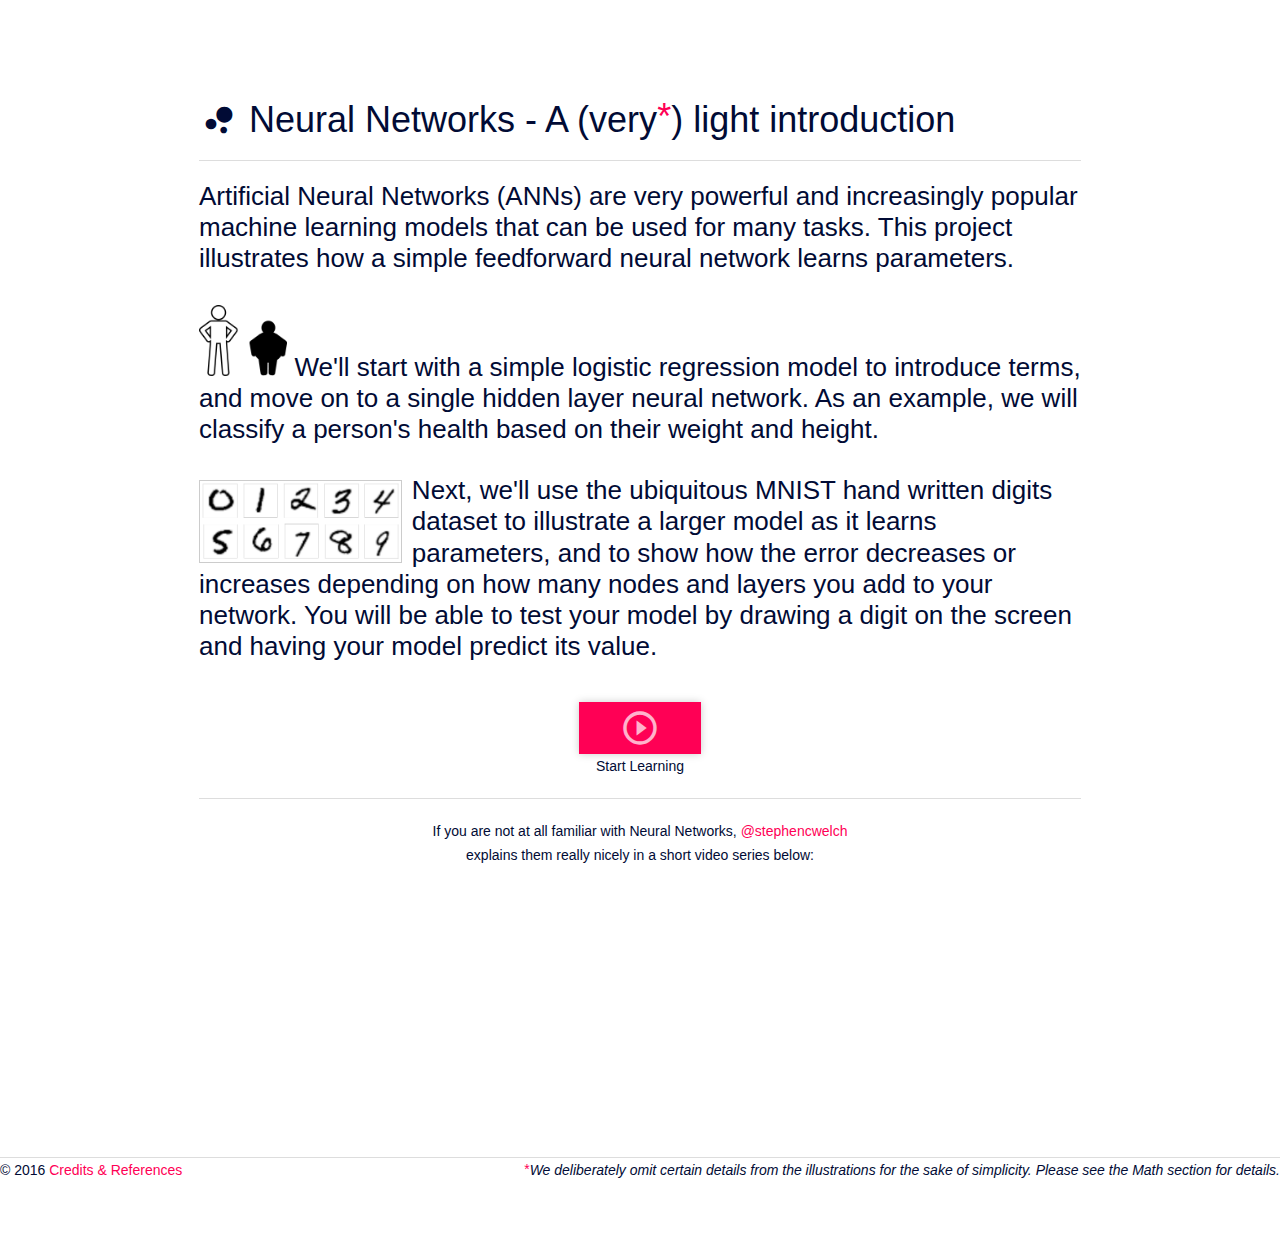
<file: index.html>
<!DOCTYPE html>
<html lang="en">
<head>
  <meta charset="UTF-8">
  <title>Neural Networks - A (very) light introduction</title>
  <link rel="shortcut icon" href="favicon.ico" type="image/vnd.microsoft.icon">
  <link href="https://fonts.googleapis.com/icon?family=Material+Icons"
      rel="stylesheet">
  <link rel="stylesheet" href="bower_components/bootstrap/dist/css/bootstrap.css">
  <link rel="stylesheet" href="css/style.css">
</head>
<body>

<header>
  <div class="">
    <!-- Nav tabs -->
    <ul class="nav nav-tabs" role="tablist">
      <li role="presentation" class="page active"><a href="#home" aria-controls="home" role="tab" data-toggle="tab">
        <span class="glyphicon glyphicon-home" aria-hidden="true"></span></a></li>
      <li role="presentation" class="page"><a href="#learn" aria-controls="learn" role="tab" data-toggle="tab">Learn</a></li>
      <li role="presentation" class="page"><a href="#play" aria-controls="play" role="tab" data-toggle="tab">Play</a></li>
      <li role="presentation" class="page"><a href="#glossary" aria-controls="glossary" role="tab" data-toggle="tab">Glossary</a></li>
      <li role="presentation" class="page"><a href="#math" aria-controls="math" role="tab" data-toggle="tab">Math</a></li>
    </ul>

    <!-- Tab panes -->
    <div class="tab-content">
      <div role="tabpanel" class="tab-pane" id="learn"></div>
      <div role="tabpanel" class="tab-pane" id="play"></div>
      <div role="tabpanel" class="tab-pane" id="glossary"></div>
      <div role="tabpanel" class="tab-pane" id="math"></div>
    </div>

  </div>
  

</header>

<main>

  <div id="content">


  </div>
  <footer>
    <p class="page">
      <span class="pull-left">&copy; 2016 <a  href="#credits">Credits &amp; References</a></span>
      <span class="pull-right"><sup class="sup">*</sup><em>We deliberately omit certain details from the illustrations for the sake of simplicity. Please see the Math section for details.</em></span>
    </p>
  </footer>

</main>
<script src="https://code.jquery.com/jquery-2.1.1.js"></script>
<script src="bower_components/bootstrap/dist/js/bootstrap.min.js"></script>
<script src="bower_components/bootstrap/js/tab.js"></script>



<script type="text/x-mathjax-config">
MathJax.Hub.Config({
 "HTML-CSS": {availableFonts: ["TeX"]},
 tex2jax: {inlineMath: [["$", "$"], ["\\(", "\\)"]]}
});
</script>
<script src="http://cdn.mathjax.org/mathjax/latest/MathJax.js?config=TeX-AMS_HTML"></script>
<script src="https://d3js.org/d3.v4.0.0-alpha.44.min.js"></script>
<script src="https://cdn.plot.ly/plotly-latest.min.js"></script>
<script src="js/utils.js"></script>
<script src="js/makeGraph.js"></script>
<script src="js/graph.js"></script>
<script src="js/simple-scatter.js"></script>
<script src="js/loss.js"></script>
<script src="js/LRmatrix.js"></script>
<script src="js/NNmatrix.js"></script>
<script src="js/decisionboundary.js"></script>
<script src="js/script.js"></script>


</body>
</html>
</file>
<file: css/style.css>
@font-face {
  font-family: 'MJX_Math';
  src: url('http://cdn.mathjax.org/mathjax/latest/fonts/HTML-CSS/TeX/eot/MathJax_Math-Italic.eot'); /* IE9 Compat Modes */
  src: url('http://cdn.mathjax.org/mathjax/latest/fonts/HTML-CSS/TeX/eot/MathJax_Math-Italic.eot?iefix') format('eot'),
       url('http://cdn.mathjax.org/mathjax/latest/fonts/HTML-CSS/TeX/woff/MathJax_Math-Italic.woff')  format('woff'),
       url('http://cdn.mathjax.org/mathjax/latest/fonts/HTML-CSS/TeX/otf/MathJax_Math-Italic.otf')  format('opentype'),
       url('http://cdn.mathjax.org/mathjax/latest/fonts/HTML-CSS/TeX/svg/MathJax_Math-Italic.svg#MathJax_Math-Italic') format('svg');
}
@font-face {
  font-family: 'MJX_Main';
  src: url('http://cdn.mathjax.org/mathjax/latest/fonts/HTML-CSS/TeX/eot/MathJax_Main-Regular.eot'); /* IE9 Compat Modes */
  src: url('http://cdn.mathjax.org/mathjax/latest/fonts/HTML-CSS/TeX/eot/MathJax_Main-Regular.eot?iefix') format('eot'),
       url('http://cdn.mathjax.org/mathjax/latest/fonts/HTML-CSS/TeX/woff/MathJax_Main-Regular.woff')  format('woff'),
       url('http://cdn.mathjax.org/mathjax/latest/fonts/HTML-CSS/TeX/otf/MathJax_Main-Regular.otf')  format('opentype'),
       url('http://cdn.mathjax.org/mathjax/latest/fonts/HTML-CSS/TeX/svg/MathJax_Main-Regular.svg#MathJax_Main-Regular') format('svg');
}


body,html{
	margin:0;
	height:100%;
	color: #010b35;
}

header{
	position: fixed;
    width: calc(100% - 40px);
    width: 100%;
    background: #fff;
    z-index: 100;
    /* margin-top: 0; */
    padding-top: 10px;
    box-shadow: 0 0 5px 5px #fff
    
}
header > div{
    max-width: 1280px;
    margin: 0 auto;
}
/*.nav-tabs{border-bottom: 0;}*/
#content{padding-bottom: 120px;}
a{color:#f05;}
a:hover, a:focus {
    color: #f05;
    text-decoration: underline;
}
h1,h2,h3,h4,h5,p{
	color: #010b35;
}
p{
	line-height: 24px;
}
h4,h5{
	margin-top: 30px;
}
h5{text-transform: uppercase;}
.mtop15{margin-top:17px;}
.mbot20{margin-bottom: 20px;}
.larger{    
	font-size: 160%;
    font-weight: 500;

}
.big-text{
	font-size: 26px;
	
}
.big-text p{
	line-height: 1.2em;
	font-weight: 200;
	margin-bottom: 30px;
}
.reset{
	/*margin:0;*/
	padding:0;
	list-style: none;
}
.reset li{
	margin-bottom: 20px;
}
main{
	padding:80px 10px 0;
	max-width: 1280px;
	margin:0 auto;
	min-height:100%;
    position:relative;
}
.main{
	padding:20px 0;
}
.nav a{
	display:block;
}
.home{
	width: 70%;
	margin: 0 auto;
}
.network-icon{
	font-size: 40px;
    vertical-align: bottom;
    margin-right: 10px;
	/*width: 5%;
    margin-right: 10px;
    vertical-align: baseline;*/
}
.people-icon{
	width: 10%;
    vertical-align: baseline;
}
.mnist-icon{
    width: 23%;
    float: left;
    margin-top: 5px;
    margin-right: 10px;
    border: 1px solid #ccc;
}
.sup{
	font-size: 100%;
    top: -.1em;
    color: #ff0055;
}
.graph-container{
	position: relative;
}
.math-node{
	width: 30%;
}
.learn-math-node{
	width:100%;
}
#congratulations{
	text-align: center;
	display: none;
}
.glossary{
	padding: 0;
    max-width: 800px;
    margin-top: 20px;
}
.glossary li{
	list-style: none;
	margin-bottom: 20px;
	font-size: 18px;
}
/* Scatterplots tooltips */
	.tooltip{
		position:absolute;
		text-align: center;
		width: 125px;
	    height: 75px;
	    padding: 4px;
		border-radius: 3px;
		background: #fff;
		border:1px solid #e0e0e0;
		box-shadow: 0 0 3px 0px rgba(0,0,0,.1);
		opacity:1;
		font-size: inherit;
	}
	.tooltip.hidden {
	    display: none;
	}
	.tooltip:after{
		content:"";
		position: absolute;
		width: 0; 
		height: 0; 
		border-left: 10px solid transparent;
		border-right: 10px solid transparent;
		border-top: 10px solid #fff;
		bottom:-10px;
		left:55px;
	}
	.tooltip:before{
		content:"";
		position: absolute;
		width: 0; 
		height: 0; 
		border-left: 11px solid transparent;
		border-right: 11px solid transparent;
		border-top: 11px solid #ccc;
		bottom:-11px;
		left:54px;
	}

/* Nodes tooltips */
	.tooltip.node_tip{
		width: 80px;
	    height: 50px;
	}
	.tooltip.node_tip:after{
		left:30px;
	}
	.tooltip.node_tip:before{
		left:29px;
	}

footer{
	margin-top: 50px;
	border-top: 1px solid #ddd;
	width:100%;
    height:80px;
    position:absolute;
    bottom:0;
    left:0;
}
.mtop40{margin-top:40px;}
hr{border-top: 1px solid #ddd;}

.node{
	width:40px;
	height:40px;
	border-radius: 100%;
	background-color: #eee;
}
.subhead{
	font-size: 95%;
    font-style: oblique;
    text-transform: none;

}
.section-label{
	font-family: MJX_Math;
	font-size: 110%;
	margin-bottom: 20px;
	border-bottom: 1px solid #ccc;
}
.sections-summary{
	font-family: MJX_Math;
	font-size: 100%;
	margin-top: 20px;
}
.mathy{
	font-family: MJX_Math;
}
.graph-label{
	font-size:14px;
}

.tick line, .tick path{
	stroke:#ccc;
}
.domain{
	stroke:#fff;
}
.tick text{
	fill:#666;
}
.data-point-0{
	fill: #fff;
    stroke: #666;
} 
.data-point-1{
	fill: #444;
    stroke: #444;
} 

.play-bar{
	background: #f05;
	min-height: 40px;
	box-shadow: 0 0 8px #ccc;
	border-bottom: 1px solid #ccc;
	margin:20px 0;
	text-align: center;
	
}
.play-bar span{
	cursor: pointer;
	vertical-align: middle;
}
.play-bar .material-icons{
	font-size: 40px;
	line-height: 50px;
	color:#fff;
	opacity:.7;
    vertical-align: middle;
    transition:all .5s;
}
.play-bar .material-icons:hover{
/*	color: #fff;
*/	opacity:1;
}

section.tab {
  display: none;
  padding: 0 0 0 15px;
  /*border: 1px solid #ddd;*/
  /*height: 400px;
  overflow-y: scroll;
  overflow-x: hidden;*/
}

input.tab-state {
  display: none;
}

label {
  display: inline-block;
  margin: 0 0 -1px;
  padding: 15px 25px;
  font-weight: 600;
  text-align: center;
  color: #787878;;
  border: 1px solid transparent;
}

label:hover {
  color: #888;
  cursor: pointer;
}

input:checked + label {
  color: #010b35;
  border: 1px solid #ddd;
  border-top:3px solid #f05;
  border-bottom: 1px solid #fff;
}


#tab_1:checked ~ #content_1, 
#tab_2:checked ~ #content_2
{
  display: block;
}

.scatter-plot{
	position:relative;
}

/* iframes with youtube videos */
.scalable {
  overflow: hidden;
}

.scalable iframe {
  height: 100%;
  left: 0;
  position: absolute;
  top: 0;
  width: 100%;
  border: 0;
}

.scalable .scalable-content {
  height: 0;
  position: relative;
}

.scalable-16-9 .scalable-content {
  /* Percentage from 9 divided by 16 for ratio of 16:9. */
  padding-bottom: 56.25%;
}

/*loss chart*/
.graph-container svg {
	font: 10px sans-serif;
	background-color: white;
}

path.line {
	fill: none;
	stroke: #f05;
	stroke-width: 1px;
}

path.area {
	fill: #e7e7e7;
}

.axis path,
.axis line {
	fill: none;
	stroke: #000;
	shape-rendering: crispEdges;
}

.axis text {
	font: 10px sans-serif;
}



.x.axis line {
	stroke: #fff;
}

.x.axis .minor {
	stroke-opacity: 1.0;
}

.x.axis path {
	fill: none;
	stroke: #000;
}

.y.axis line,
.y.axis path {
	fill: none;
	stroke: #000;
}

.input-box,.hidden-box,.output-box{
	stroke:#666;
	stroke-width: .5;
	width:20px;
	height:20px;
}
.matrix-label{
	font-family: MJX_Math;
	font-size: 13px;
    line-height: 1.2em;

}
.js-plotly-plot{
	overflow:hidden;
}
.points .point{
	stroke:#000000;
}

/* SPINNER */
#NNSpinner,#LRSpinner{display:none;}
.spinner {
  margin: 10px auto 0;
  width: 70px;
  text-align: center;
}

.spinner > div {
  width: 18px;
  height: 18px;
  background-color: #ff0055;

  border-radius: 100%;
  display: inline-block;
  -webkit-animation: sk-bouncedelay 1.4s infinite ease-in-out both;
  animation: sk-bouncedelay 1.4s infinite ease-in-out both;
}

.spinner .bounce1 {
  -webkit-animation-delay: -0.32s;
  animation-delay: -0.32s;
}

.spinner .bounce2 {
  -webkit-animation-delay: -0.16s;
  animation-delay: -0.16s;
}

@-webkit-keyframes sk-bouncedelay {
  0%, 80%, 100% { -webkit-transform: scale(0) }
  40% { -webkit-transform: scale(1.0) }
}

@keyframes sk-bouncedelay {
  0%, 80%, 100% { 
    -webkit-transform: scale(0);
    transform: scale(0);
  } 40% { 
    -webkit-transform: scale(1.0);
    transform: scale(1.0);
  }
}

/*Bootstrap button overrides
*/
.btn {
 
  /*border-radius: 0;*/
}
.btn-large{
	padding: 0 40px;
    border-radius: 0;
    box-shadow: 0 0 8px #ccc;
	border-bottom: 1px solid #ccc;
}
.btn .material-icons{
	font-size: 40px;
    line-height: 50px;
    opacity:.7;
    transition:all .5s;
}
.btn .material-icons:hover{
	opacity: 1;
}

.btn-warning,
.btn-primary, 
.btn-success,
.btn-info,
.btn-danger
{
  color: #fff;
  background-color: #ff0055;
  border-color: #ff0055;
}

.btn-warning a,
.btn-primary a, 
.btn-success a,
.btn-info a,
.btn-danger a
{
	color:#fff;
}

.btn-warning:focus,
.btn-warning.focus,
.btn-primary:focus,
.btn-primary.focus,
.btn-success:focus,
.btn-success.focus,
.btn-info:focus,
.btn-info.focus,
.btn-danger:focus,
.btn-danger.focus  {
  color: #fff;
  background-color: #ee0461;
  border-color: #ee0461;
}
.btn-warning:hover,
.btn-primary:hover,
.btn-success:hover,
.btn-info:hover,
.btn-danger:hover {
  color: #fff;
  background-color: #ee0461;
  border-color: #ee0461;
}
.btn-warning:active,
.btn-warning.active,
.open > .dropdown-toggle.btn-warning,

.btn-primary:active,
.btn-primary.active,
.open > .dropdown-toggle.btn-primary,

.btn-success:active,
.btn-success.active,
.open > .dropdown-toggle.btn-success,

.btn-info:active,
.btn-info.active,
.open > .dropdown-toggle.btn-info,

.btn-danger:active,
.btn-danger.active,
.open > .dropdown-toggle.btn-danger {
  color: #fff;
  background-color: #ee0461;
  border-color: #ee0461;
}
.btn-warning:active:hover,
.btn-warning.active:hover,
.open > .dropdown-toggle.btn-warning:hover,
.btn-warning:active:focus,
.btn-warning.active:focus,
.open > .dropdown-toggle.btn-warning:focus,
.btn-warning:active.focus,
.btn-warning.active.focus,
.open > .dropdown-toggle.btn-warning.focus,

.btn-primary:active:hover,
.btn-primary.active:hover,
.open > .dropdown-toggle.btn-primary:hover,
.btn-primary:active:focus,
.btn-primary.active:focus,
.open > .dropdown-toggle.btn-primary:focus,
.btn-primary:active.focus,
.btn-primary.active.focus,
.open > .dropdown-toggle.btn-primary.focus,

.btn-success:active:hover,
.btn-success.active:hover,
.open > .dropdown-toggle.btn-success:hover,
.btn-success:active:focus,
.btn-success.active:focus,
.open > .dropdown-toggle.btn-success:focus,
.btn-success:active.focus,
.btn-success.active.focus,
.open > .dropdown-toggle.btn-success.focus,

.btn-info:active:hover,
.btn-info.active:hover,
.open > .dropdown-toggle.btn-info:hover,
.btn-info:active:focus,
.btn-info.active:focus,
.open > .dropdown-toggle.btn-info:focus,
.btn-info:active.focus,
.btn-info.active.focus,

.open > .dropdown-toggle.btn-danger.focus,
.btn-danger:active:hover,
.btn-danger.active:hover,
.open > .dropdown-toggle.btn-danger:hover,
.btn-danger:active:focus,
.btn-danger.active:focus,
.open > .dropdown-toggle.btn-danger:focus,
.btn-danger:active.focus,
.btn-danger.active.focus,
.open > .dropdown-toggle.btn-danger.focus {
  color: #fff;
  background-color: #ee0461;
  border-color: #ee0461;
}

.btn-warning.disabled:hover,
.btn-warning[disabled]:hover,
fieldset[disabled] .btn-warning:hover,
.btn-warning.disabled:focus,
.btn-warning[disabled]:focus,
fieldset[disabled] .btn-warning:focus,
.btn-warning.disabled.focus,
.btn-warning[disabled].focus,
fieldset[disabled] .btn-warning.focus,

.btn-primary.disabled:hover,
.btn-primary[disabled]:hover,
fieldset[disabled] .btn-primary:hover,
.btn-primary.disabled:focus,
.btn-primary[disabled]:focus,
fieldset[disabled] .btn-primary:focus,
.btn-primary.disabled.focus,
.btn-primary[disabled].focus,
fieldset[disabled] .btn-primary.focus,

.btn-success.disabled:hover,
.btn-success[disabled]:hover,
fieldset[disabled] .btn-success:hover,
.btn-success.disabled:focus,
.btn-success[disabled]:focus,
fieldset[disabled] .btn-success:focus,
.btn-success.disabled.focus,
.btn-success[disabled].focus,
fieldset[disabled] .btn-success.focus,

.btn-info.disabled:hover,
.btn-info[disabled]:hover,
fieldset[disabled] .btn-info:hover,
.btn-info.disabled:focus,
.btn-info[disabled]:focus,
fieldset[disabled] .btn-info:focus,
.btn-info.disabled.focus,
.btn-info[disabled].focus,
fieldset[disabled] .btn-info.focus,

.btn-danger.disabled:hover,
.btn-danger[disabled]:hover,
fieldset[disabled] .btn-danger:hover,
.btn-danger.disabled:focus,
.btn-danger[disabled]:focus,
fieldset[disabled] .btn-danger:focus,
.btn-danger.disabled.focus,
.btn-danger[disabled].focus,
fieldset[disabled] .btn-danger.focus {
  background-color: #f0596f;
  border-color: #f0596f;
}

li span{

	font-style: italic;
	font-size: 14px;
}
</file>
